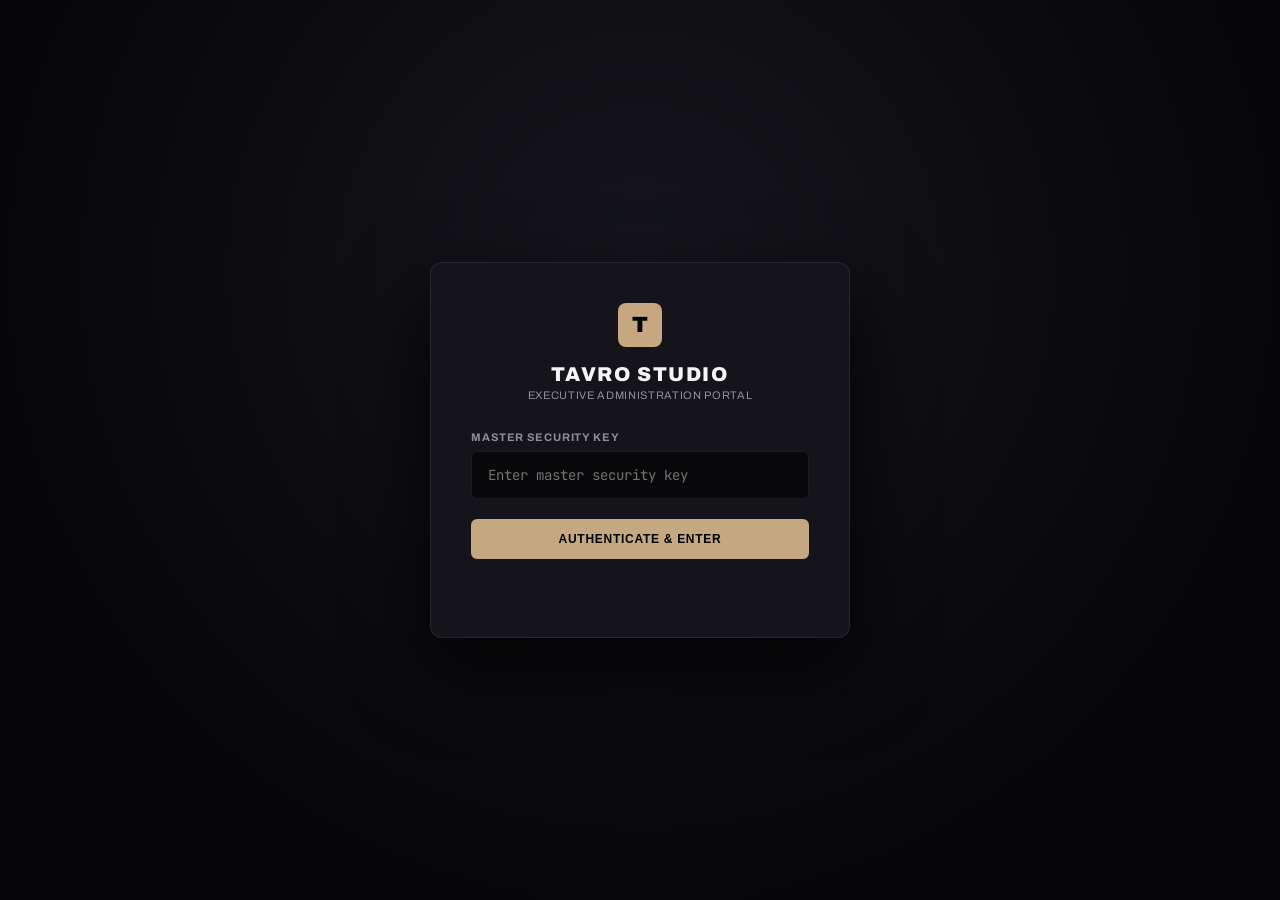
<file: admin.html>
<!doctype html>
<html lang="en">

<head>
  <meta charset="utf-8">
  <meta name="viewport" content="width=device-width, initial-scale=1">
  <title>TAVRO STUDIO — Admin Control Portal</title>
  <link rel="icon" type="image/svg+xml"
    href="data:image/svg+xml,<svg xmlns='http://www.w3.org/2000/svg' viewBox='0 0 32 32'><rect width='32' height='32' rx='6' fill='%23060608'/><path d='M8 9h16v3.5h-6.2v11h-3.6v-11H8V9z' fill='%23c5a880'/></svg>">
  <link rel="preconnect" href="https://fonts.googleapis.com">
  <link rel="preconnect" href="https://fonts.gstatic.com" crossorigin>
  <link
    href="https://fonts.googleapis.com/css2?family=Archivo:wght@400;600;700;850&family=JetBrains+Mono:wght@400;500;600&display=swap"
    rel="stylesheet">
  <link rel="stylesheet" href="css/admin.css">
</head>

<body>

  <!-- Authentication Screen -->
  <div class="auth-wrapper" id="authWrapper">
    <div class="auth-card">
      <div class="auth-header">
        <div class="brand-monogram">T</div>
        <h1 class="brand-title">TAVRO STUDIO</h1>
        <span class="brand-sub">Executive Administration Portal</span>
      </div>

      <form class="auth-form" id="loginForm">
        <div class="field-group">
          <label for="adminPassword">Master Security Key</label>
          <input type="password" id="adminPassword" placeholder="Enter master security key" required
            autocomplete="current-password">
        </div>
        <button type="submit" class="btn-primary" id="loginBtn">Authenticate &amp; Enter</button>
        <div class="auth-error" id="authError" role="alert"></div>
      </form>
    </div>
  </div>

  <!-- Main Admin Dashboard -->
  <div class="dashboard-wrapper" id="dashboardWrapper" style="display: none;">
    <!-- Sidebar -->
    <aside class="sidebar">
      <div class="sidebar-brand">
        <span class="logo">TAVRO STUDIO<sup>®</sup></span>
        <span class="tag">CONTROL PORTAL</span>
      </div>

      <nav class="sidebar-nav">
        <button class="nav-item active" data-tab="inquiries">
          <span class="icon">📨</span>
          <span>Client Inquiries</span>
          <span class="badge" id="inquiriesCount">0</span>
        </button>
        <button class="nav-item" data-tab="projects">
          <span class="icon">💼</span>
          <span>Project Portfolio</span>
          <span class="badge" id="projectsCount">0</span>
        </button>
        <button class="nav-item" data-tab="services">
          <span class="icon">⚙️</span>
          <span>Agency Capabilities</span>
        </button>
        <button class="nav-item" data-tab="deployment">
          <span class="icon">🚀</span>
          <span>Hostinger Deployment</span>
        </button>
      </nav>

      <div class="sidebar-footer">
        <a href="/" target="_blank" class="btn-site-link">View Public Website ↗</a>
        <button class="btn-logout" id="logoutBtn">Log Out</button>
      </div>
    </aside>

    <!-- Main Content Area -->
    <main class="main-content">

      <!-- Topbar -->
      <header class="topbar">
        <div class="topbar-title">
          <h2 id="currentTabTitle">Client Inquiries</h2>
          <span class="topbar-sub">Manage inbound business leads and project requests</span>
        </div>
        <div class="topbar-status">
          <span class="pulse-indicator"></span>
          <span class="status-text">Production Server Connected</span>
        </div>
      </header>

      <div class="content-body">

        <!-- ================= INQUIRIES TAB ================= -->
        <section class="tab-pane active" id="tab-inquiries">
          <div class="pane-header">
            <h3>Inbound Project Requests</h3>
            <p>Real-time inquiries submitted directly via the website contact form.</p>
          </div>

          <div class="table-responsive">
            <table class="data-table" id="inquiriesTable">
              <thead>
                <tr>
                  <th>Date / Time</th>
                  <th>Client Name</th>
                  <th>Business / Brand</th>
                  <th>Contact</th>
                  <th>Project Type</th>
                  <th>Pricing / Scope</th>
                  <th>Scope Summary</th>
                  <th>Actions</th>
                </tr>
              </thead>
              <tbody id="inquiriesTableBody">
                <tr>
                  <td colspan="8" class="text-center empty-state">No inquiries registered yet. Submissions from the
                    contact form will appear here.</td>
                </tr>
              </tbody>
            </table>
          </div>
        </section>

        <!-- ================= PROJECTS TAB ================= -->
        <section class="tab-pane" id="tab-projects">
          <div class="pane-header flex-between">
            <div>
              <h3>Portfolio Showcase Management</h3>
              <p>Update live client URLs, manage categories, and add new flagship cases.</p>
            </div>
            <button class="btn-primary btn-sm" id="btnOpenNewProject">＋ Add New Project</button>
          </div>

          <div class="projects-grid" id="projectsList">
            <!-- Dynamically populated -->
          </div>

          <!-- Add / Edit Project Modal -->
          <div class="admin-modal" id="projectModal" style="display: none;">
            <div class="modal-box">
              <div class="modal-box-header">
                <h4 id="projectModalTitle">Add Project</h4>
                <button class="modal-close-x" id="btnCloseProjectModal">×</button>
              </div>
              <form id="projectForm" class="modal-form">
                <input type="hidden" id="projId">
                <div class="form-row">
                  <div class="field">
                    <label for="projName">Client / Project Name</label>
                    <input type="text" id="projName" required placeholder="e.g. Dazzlinglooks">
                  </div>
                  <div class="field">
                    <label for="projCategory">Category</label>
                    <input type="text" id="projCategory" required placeholder="e.g. Beauty E-commerce">
                  </div>
                </div>

                <div class="form-row">
                  <div class="field">
                    <label for="projLiveUrl">Live Website URL</label>
                    <input type="url" id="projLiveUrl" placeholder="https://www.dazzlinglooks.in/">
                  </div>
                  <div class="field">
                    <label for="projStatus">Project Status</label>
                    <select id="projStatus">
                      <option value="Live">Live</option>
                      <option value="Pending Client Launch">Pending Client Launch</option>
                      <option value="Under Development">Under Development</option>
                    </select>
                  </div>
                </div>

                <div class="field">
                  <label for="projTagline">Tagline</label>
                  <input type="text" id="projTagline" placeholder="e.g. High-Conversion Luxury Beauty Flagship">
                </div>

                <div class="field">
                  <label for="projDesc">Description</label>
                  <textarea id="projDesc" rows="3" required
                    placeholder="Brief description of the platform..."></textarea>
                </div>

                <div class="field">
                  <label for="projTech">Technologies (comma separated)</label>
                  <input type="text" id="projTech" placeholder="Shopify Plus, Next.js, Tailwind CSS, WebGL">
                </div>

                <div class="modal-actions">
                  <button type="button" class="btn-ghost" id="btnCancelProject">Cancel</button>
                  <button type="submit" class="btn-primary">Save Project</button>
                </div>
              </form>
            </div>
          </div>
        </section>

        <!-- ================= SERVICES TAB ================= -->
        <section class="tab-pane" id="tab-services">
          <div class="pane-header">
            <h3>Agency Service Offerings</h3>
            <p>8 core capabilities delivered to enterprise and growing brand clients.</p>
          </div>

          <div class="services-admin-grid" id="servicesList">
            <!-- Dynamically populated from data/services.json -->
          </div>
        </section>

        <!-- ================= HOSTINGER DEPLOYMENT TAB ================= -->
        <section class="tab-pane" id="tab-deployment">
          <div class="pane-header">
            <h3>Hostinger Production Deployment Guide</h3>
            <p>Instructions for deploying TAVRO Studio to Hostinger and configuring <code>tavrostudio.in</code>.</p>
          </div>

          <div class="deployment-card">
            <h4>Deployment Architecture</h4>
            <p>TAVRO Studio is built with native Node.js (zero external dependencies) and standard modern frontend
              assets. It can be hosted on:</p>
            <ul class="dep-list">
              <li><strong>Hostinger Cloud / VPS Hosting</strong> (Recommended for maximum speed, Node.js daemon support,
                and automated Git hooks).</li>
              <li><strong>Hostinger Web Hosting (with Node.js selector)</strong> via cPanel / hPanel.</li>
            </ul>

            <h4 style="margin-top: 24px;">Quick Deployment Steps</h4>
            <ol class="dep-steps">
              <li><strong>Upload Project Files:</strong> Upload the <code>freefall-portfolio-code-main</code> folder to
                your Hostinger server public root or app directory via Git or File Manager.</li>
              <li><strong>Configure Node.js Application in hPanel:</strong>
                <ul>
                  <li>Application Root: <code>public_html</code> (or custom path)</li>
                  <li>Application Startup File: <code>server.js</code></li>
                  <li>Node.js Version: <code>18.x</code> or <code>20.x</code> or <code>22.x</code></li>
                </ul>
              </li>
              <li><strong>Environment Variables (Optional):</strong>
                <ul>
                  <li><code>PORT</code>: Assigned automatically by Hostinger, defaults to 8000.</li>
                  <li><code>ADMIN_PASSWORD</code>: Your custom secure master password for this admin panel.</li>
                </ul>
              </li>
              <li><strong>Map Custom Domain (<code>tavrostudio.in</code>):</strong> Once purchased, assign the domain to
                this website in Hostinger DNS and enable Free Let's Encrypt SSL.</li>
            </ol>
          </div>
        </section>

      </div>
    </main>
  </div>

  <script src="js/admin.js"></script>
</body>

</html>
</file>
<file: css/admin.css>
/* =========================================================
   TAVRO STUDIO — ADMIN CONTROL PORTAL STYLES
   ========================================================= */

:root {
  --void: #060608;
  --surface: #0e0e12;
  --surface-card: #14141a;
  --surface-hover: #1c1c24;
  --border: rgba(255, 255, 255, 0.08);
  --border-active: rgba(255, 255, 255, 0.2);
  --accent-gold: #c5a880;
  --accent-gold-bg: rgba(197, 168, 128, 0.12);
  --bone: #f5f5f7;
  --ash: #8e8e93;
  --green: #27c93f;
  --red: #ff5f56;
  --font-sans: "Archivo", -apple-system, sans-serif;
  --font-mono: "JetBrains Mono", monospace;
}

*, *::before, *::after { box-sizing: border-box; margin: 0; padding: 0; }
body {
  background: var(--void);
  color: var(--bone);
  font-family: var(--font-sans);
  min-height: 100vh;
  -webkit-font-smoothing: antialiased;
}

/* Auth Screen */
.auth-wrapper {
  display: flex;
  align-items: center;
  justify-content: center;
  min-height: 100vh;
  padding: 24px;
  background: radial-gradient(circle at 50% 30%, #15151c 0%, #060608 75%);
}

.auth-card {
  width: min(100%, 420px);
  background: var(--surface-card);
  border: 1px solid var(--border);
  border-radius: 12px;
  padding: 40px;
  box-shadow: 0 30px 80px rgba(0,0,0,0.8);
}

.auth-header {
  text-align: center;
  margin-bottom: 30px;
}
.brand-monogram {
  width: 44px; height: 44px;
  border-radius: 8px;
  background: var(--accent-gold);
  color: #000;
  font-size: 22px;
  font-weight: 900;
  display: grid; place-items: center;
  margin: 0 auto 16px;
}
.brand-title { font-size: 20px; font-weight: 850; letter-spacing: .08em; }
.brand-sub { font-size: 11px; color: var(--ash); letter-spacing: .06em; text-transform: uppercase; margin-top: 4px; display: block; }

.auth-form { display: flex; flex-direction: column; gap: 20px; }
.field-group { display: flex; flex-direction: column; gap: 8px; }
.field-group label { font-size: 11px; font-weight: 700; text-transform: uppercase; color: var(--ash); letter-spacing: .08em; }
.field-group input {
  padding: 14px 16px;
  background: #08080b;
  border: 1px solid var(--border);
  border-radius: 6px;
  color: #fff;
  font-family: var(--font-mono);
  font-size: 14px;
  outline: none;
  transition: border-color .3s;
}
.field-group input:focus { border-color: var(--accent-gold); box-shadow: 0 0 12px var(--accent-gold-bg); }
.auth-hint { font-size: 11px; color: var(--ash); }
.auth-hint code { color: var(--accent-gold); background: rgba(255,255,255,0.06); padding: 2px 6px; border-radius: 4px; }
.auth-error { font-size: 12px; color: var(--red); font-family: var(--font-mono); min-height: 18px; text-align: center; }

.btn-primary {
  padding: 13px 22px;
  background: var(--accent-gold);
  color: #000;
  font-weight: 700;
  font-size: 12px;
  letter-spacing: .06em;
  text-transform: uppercase;
  border: 0;
  border-radius: 6px;
  cursor: pointer;
  transition: all .25s;
}
.btn-primary:hover { background: #d8bc94; transform: translateY(-1px); }
.btn-sm { padding: 8px 16px; font-size: 11px; }

/* Dashboard Layout */
.dashboard-wrapper {
  display: grid;
  grid-template-columns: 260px 1fr;
  min-height: 100vh;
}

/* Sidebar */
.sidebar {
  background: var(--surface);
  border-right: 1px solid var(--border);
  display: flex;
  flex-direction: column;
  padding: 24px 16px;
}
.sidebar-brand {
  padding-bottom: 24px;
  border-bottom: 1px solid var(--border);
  margin-bottom: 24px;
}
.sidebar-brand .logo { font-size: 16px; font-weight: 850; letter-spacing: .08em; display: block; }
.sidebar-brand .tag { font-size: 9px; font-family: var(--font-mono); color: var(--accent-gold); letter-spacing: .12em; margin-top: 4px; display: block; }

.sidebar-nav { display: flex; flex-direction: column; gap: 6px; flex: 1; }
.nav-item {
  display: flex;
  align-items: center;
  gap: 12px;
  padding: 12px 14px;
  border-radius: 6px;
  font-size: 13px;
  font-weight: 600;
  color: var(--ash);
  background: transparent;
  border: 0;
  cursor: pointer;
  transition: all .2s;
  text-align: left;
  width: 100%;
}
.nav-item .icon { font-size: 14px; }
.nav-item .badge {
  margin-left: auto;
  font-size: 10px;
  font-family: var(--font-mono);
  background: rgba(255,255,255,0.08);
  padding: 2px 7px;
  border-radius: 999px;
  color: var(--bone);
}
.nav-item:hover { color: #fff; background: var(--surface-hover); }
.nav-item.active { color: #000; background: var(--accent-gold); }
.nav-item.active .badge { background: #000; color: #fff; }

.sidebar-footer {
  border-top: 1px solid var(--border);
  padding-top: 20px;
  display: flex;
  flex-direction: column;
  gap: 10px;
}
.btn-site-link { font-size: 12px; color: var(--ash); text-decoration: none; padding: 8px; border-radius: 4px; transition: color .2s; }
.btn-site-link:hover { color: var(--accent-gold); }
.btn-logout { font-size: 12px; color: var(--red); background: none; border: 0; cursor: pointer; text-align: left; padding: 8px; }

/* Main Content */
.main-content {
  display: flex;
  flex-direction: column;
  background: var(--void);
}
.topbar {
  display: flex;
  justify-content: space-between;
  align-items: center;
  padding: 24px 36px;
  border-bottom: 1px solid var(--border);
  background: var(--surface);
}
.topbar-title h2 { font-size: 22px; font-weight: 850; }
.topbar-sub { font-size: 12px; color: var(--ash); margin-top: 2px; }
.topbar-status { display: flex; align-items: center; gap: 8px; font-size: 12px; font-family: var(--font-mono); color: var(--green); }
.pulse-indicator { width: 8px; height: 8px; border-radius: 50%; background: var(--green); box-shadow: 0 0 8px var(--green); }

.content-body { padding: 36px; }
.tab-pane { display: none; }
.tab-pane.active { display: block; }

.pane-header { margin-bottom: 24px; }
.pane-header h3 { font-size: 18px; font-weight: 750; }
.pane-header p { font-size: 13px; color: var(--ash); margin-top: 4px; }
.flex-between { display: flex; justify-content: space-between; align-items: flex-end; }

/* Tables */
.table-responsive {
  background: var(--surface-card);
  border: 1px solid var(--border);
  border-radius: 8px;
  overflow: hidden;
}
.data-table {
  width: 100%;
  border-collapse: collapse;
  text-align: left;
  font-size: 13px;
}
.data-table th {
  padding: 14px 18px;
  font-size: 11px;
  font-weight: 700;
  text-transform: uppercase;
  letter-spacing: .06em;
  color: var(--ash);
  background: #111116;
  border-bottom: 1px solid var(--border);
}
.data-table td {
  padding: 16px 18px;
  border-bottom: 1px solid var(--border);
  vertical-align: middle;
}
.data-table tr:last-child td { border-bottom: 0; }
.data-table tr:hover td { background: var(--surface-hover); }
.text-center { text-align: center; }
.empty-state { padding: 40px !important; color: var(--ash); }

.inq-client-name { font-weight: 700; color: #fff; }
.inq-brand { font-size: 11px; color: var(--ash); }
.inq-contact a { display: block; font-size: 12px; color: var(--bone); text-decoration: none; }
.inq-contact a:hover { color: var(--accent-gold); }
.inq-wa { color: #25d366 !important; font-size: 11px; font-family: var(--font-mono); }
.inq-badge { display: inline-block; padding: 3px 8px; border-radius: 4px; font-size: 11px; font-family: var(--font-mono); background: var(--accent-gold-bg); color: var(--accent-gold); }
.inq-budget { font-family: var(--font-mono); font-size: 11px; color: var(--bone); }
.inq-desc { max-width: 280px; white-space: nowrap; overflow: hidden; text-overflow: ellipsis; color: var(--ash); font-size: 12px; }
.btn-delete-row { background: none; border: 0; color: var(--red); cursor: pointer; font-size: 11px; font-weight: 700; }
.btn-delete-row:hover { text-decoration: underline; }

/* Projects Grid */
.projects-grid {
  display: grid;
  grid-template-columns: repeat(auto-fill, minmax(340px, 1fr));
  gap: 20px;
}
.project-card {
  background: var(--surface-card);
  border: 1px solid var(--border);
  border-radius: 8px;
  padding: 24px;
  display: flex;
  flex-direction: column;
  justify-content: space-between;
  gap: 16px;
}
.p-header { display: flex; justify-content: space-between; align-items: flex-start; }
.p-title { font-size: 18px; font-weight: 800; color: #fff; }
.p-cat { font-size: 11px; color: var(--accent-gold); font-family: var(--font-mono); }
.p-status { font-size: 10px; padding: 2px 8px; border-radius: 999px; font-family: var(--font-mono); }
.p-status.Live { background: rgba(39, 201, 63, 0.2); color: var(--green); }
.p-status.Pending { background: rgba(255, 189, 46, 0.2); color: #ffbd2e; }

.p-desc { font-size: 13px; color: var(--ash); line-height: 1.4; }
.p-url { font-family: var(--font-mono); font-size: 11px; color: var(--ash); overflow: hidden; text-overflow: ellipsis; white-space: nowrap; }
.p-url a { color: var(--accent-gold); text-decoration: none; }
.p-footer { display: flex; justify-content: space-between; align-items: center; border-top: 1px solid var(--border); padding-top: 14px; }
.btn-edit-proj { background: none; border: 0; color: var(--bone); cursor: pointer; font-size: 12px; font-weight: 700; }
.btn-edit-proj:hover { color: var(--accent-gold); }

/* Modal */
.admin-modal {
  position: fixed;
  inset: 0;
  background: rgba(0,0,0,0.85);
  display: grid;
  place-items: center;
  z-index: 500;
  padding: 20px;
}
.modal-box {
  background: var(--surface-card);
  border: 1px solid var(--border-active);
  border-radius: 10px;
  width: min(100%, 540px);
  padding: 30px;
}
.modal-box-header { display: flex; justify-content: space-between; align-items: center; margin-bottom: 20px; }
.modal-box-header h4 { font-size: 18px; font-weight: 750; }
.modal-close-x { font-size: 24px; color: var(--ash); background: none; border: 0; cursor: pointer; }
.modal-form { display: flex; flex-direction: column; gap: 16px; }
.form-row { display: grid; grid-template-columns: 1fr 1fr; gap: 16px; }
.field { display: flex; flex-direction: column; gap: 6px; }
.field label { font-size: 11px; font-weight: 700; text-transform: uppercase; color: var(--ash); letter-spacing: .06em; }
.field input, .field select, .field textarea {
  padding: 10px 14px;
  background: #08080b;
  border: 1px solid var(--border);
  border-radius: 5px;
  color: #fff;
  font-family: var(--font-sans);
  font-size: 13px;
  outline: none;
}
.field input:focus, .field select:focus, .field textarea:focus { border-color: var(--accent-gold); }
.modal-actions { display: flex; justify-content: flex-end; gap: 12px; margin-top: 10px; }
.btn-ghost { padding: 10px 18px; background: none; border: 1px solid var(--border); color: var(--bone); border-radius: 6px; cursor: pointer; font-size: 12px; }

/* Services Grid */
.services-admin-grid {
  display: grid;
  grid-template-columns: repeat(auto-fill, minmax(300px, 1fr));
  gap: 16px;
}
.service-admin-card {
  background: var(--surface-card);
  border: 1px solid var(--border);
  border-radius: 8px;
  padding: 20px;
}
.s-num { font-size: 11px; font-family: var(--font-mono); color: var(--accent-gold); }
.s-name { font-size: 16px; font-weight: 750; margin: 4px 0 8px; color: #fff; }
.s-desc { font-size: 12px; color: var(--ash); line-height: 1.4; margin-bottom: 12px; }
.s-deliv { list-style: none; display: flex; flex-direction: column; gap: 4px; font-size: 11px; color: #a1a1aa; font-family: var(--font-mono); }
.s-deliv li::before { content: "• "; color: var(--accent-gold); }

/* Deployment card */
.deployment-card {
  background: var(--surface-card);
  border: 1px solid var(--border);
  border-radius: 8px;
  padding: 30px;
}
.deployment-card h4 { font-size: 16px; font-weight: 750; color: #fff; margin-bottom: 10px; }
.deployment-card p { font-size: 14px; color: var(--ash); line-height: 1.5; margin-bottom: 16px; }
.dep-list { list-style: disc; margin-left: 20px; color: var(--ash); font-size: 13px; line-height: 1.6; }
.dep-steps { margin-left: 20px; color: var(--ash); font-size: 13px; line-height: 1.6; }
.dep-steps li { margin-bottom: 12px; }
.dep-steps code, .dep-list code { color: var(--accent-gold); background: rgba(255,255,255,0.06); padding: 2px 6px; border-radius: 4px; font-family: var(--font-mono); }
</file>
